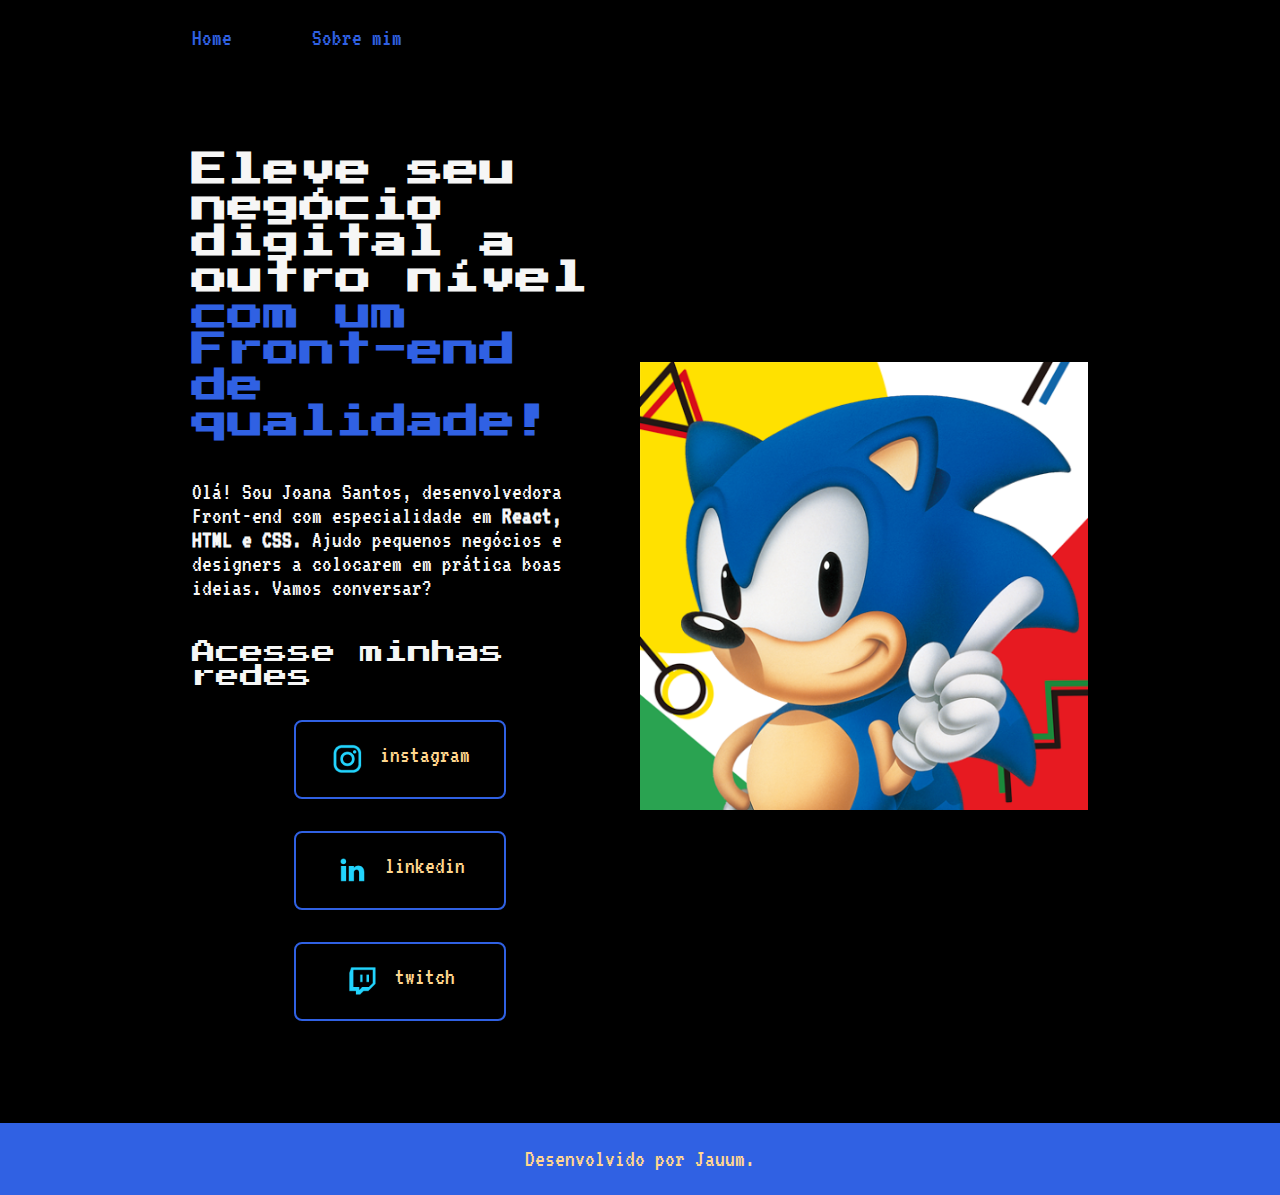
<file: Index.html>
<!DOCTYPE html>
<html lang="pt-br">
<head>
    <link rel="stylesheet" href="./styles/style.css">
    <meta charset="UTF-8">
    <meta name="viewport" content="width=device-width, initial-scale=1.0">
    <title>Poertifolio</title>
</head>
<body>
    <header class="cabecalho">
        <nav class="cabecalho__menu">
            <a class="cabecalho__menu__link" href="Index.html">Home</a>
            <a class="cabecalho__menu__link" href="about.html">Sobre mim</a>
        </nav>
    </header>
    <main class="apresentacao">
        <section class="apresentacao__conteudo">
            <h1 class="apresentacao__conteudo__titulo">Eleve seu negócio digital a outro nível <strong class="titulo-destaque"> com um Front-end de qualidade!</strong></h1>
            <p class="apresentacao__conteudo__texto">Olá! Sou Joana Santos, desenvolvedora Front-end com especialidade em <strong> React, HTML e CSS. </strong>
            Ajudo pequenos negócios e designers a colocarem em prática boas ideias. Vamos conversar?</p>
            <div class="apresentacao__conteudo__links">
                <h2 class="apresentacao__conteudo__subtitulo">Acesse minhas redes</h2>
                <a class="apresentacao__conteudo__links__navegacao" href="https://instagram.com"> <img src="./imagems/instagram.png"> instagram </a>
                <a class="apresentacao__conteudo__links__navegacao" href="https://www.linkedin.com/in/joao-miranda-22075412b/"><img src="./imagems/linkedin.png"> linkedin </a>
                <a class="apresentacao__conteudo__links__navegacao" href="https://www.twitch.tv/rolixit"> <img src="./imagems/twitch.png"> twitch</a>
            </div>
        </section>
        <img class="apresentacao__imagem" src="./imagems/sonic.jpg" alt="sonic mania">
    </main>
    <footer class="rodape">
        <p>Desenvolvido por Jauum.</p>
    </footer>
</body>
</html>
</file>
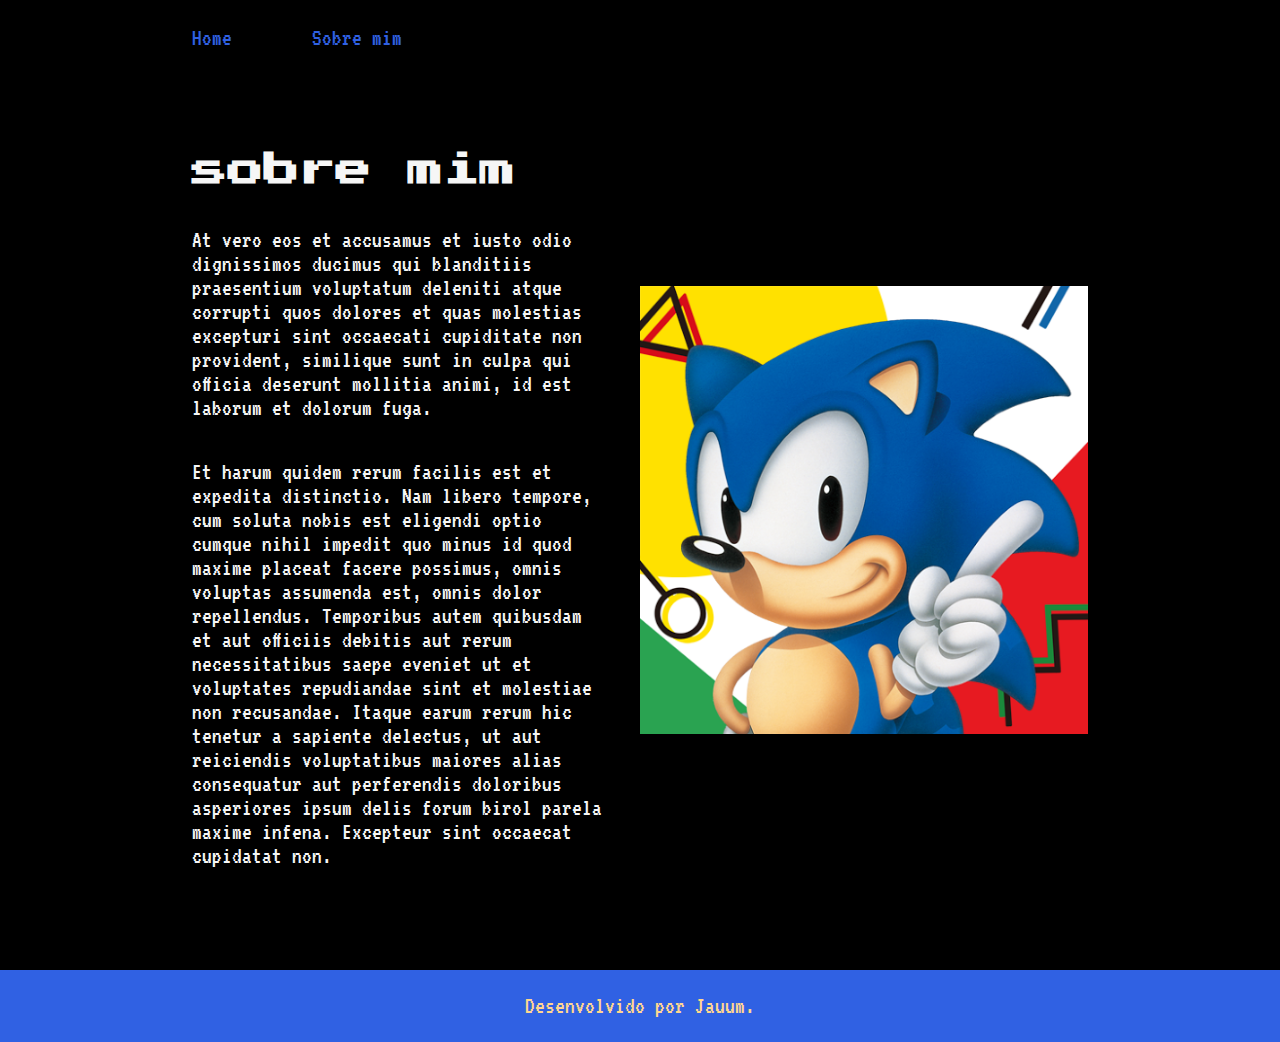
<file: about.html>
<!DOCTYPE html>
<html lang="pt-br">
<head>
    <meta charset="UTF-8">
    <meta name="viewport" content="width=device-width, initial-scale=1.0">
    <title>Sobre mim</title>
    <link rel="stylesheet" href="./styles/style.css">
</head>
<body>
    <header class="cabecalho">
        <nav class="cabecalho__menu">
            <a class="cabecalho__menu__link" href="Index.html">Home</a>
            <a class="cabecalho__menu__link" href="about.html">Sobre mim</a>
        </nav>
    </header>
    <main class="apresentacao" >
        <section class="apresentacao__conteudo">
            <h1 class="apresentacao__conteudo__titulo">sobre mim</h1>
            <p class="apresentacao__conteudo__texto">At vero eos et accusamus et iusto odio dignissimos ducimus qui blanditiis praesentium voluptatum deleniti atque corrupti quos dolores et quas molestias excepturi sint occaecati cupiditate non provident, similique sunt in culpa qui officia deserunt mollitia animi, id est laborum et dolorum fuga.</p>
            <p class="apresentacao__conteudo__texto">Et harum quidem rerum facilis est et expedita distinctio. Nam libero tempore, cum soluta nobis est eligendi optio cumque nihil impedit quo minus id quod maxime placeat facere possimus, omnis voluptas assumenda est, omnis dolor repellendus. Temporibus autem quibusdam et aut officiis debitis aut rerum necessitatibus saepe eveniet ut et voluptates repudiandae sint et molestiae non recusandae. Itaque earum rerum hic tenetur a sapiente delectus, ut aut reiciendis voluptatibus maiores alias consequatur aut perferendis doloribus asperiores ipsum delis forum birol parela maxime infena. Excepteur sint occaecat cupidatat non.</p>

        </section>
        <img class="apresentacao__imagem" src="./imagems/sonic.jpg" alt="sonic mania">
    </main>
    <footer class="rodape">
        <p>Desenvolvido por Jauum.</p>
    </footer>
    
</body>
</html>
</file>
<file: styles/style.css>
@import url('https://fonts.googleapis.com/css2?family=Press+Start+2P&family=VT323&display=swap');

:root{
    --cor-primaria:#ffd78f;
    --cor-secundaria:#F6F6F6;
    --cor-terciaria:#3061e3;
    --cor-rover:#da2528;

    --font-basica:"VT323", monospace;
    --font-titulo:"Press Start 2P", system-ui;
}

*{
    margin: 0;
    padding: 0;
}

.cabecalho{
    padding: 2% 0 0 15%;
}

.cabecalho__menu{
    display: flex;
    gap: 80px;
}

.cabecalho__menu__link{
    color:var(--cor-terciaria);
    font-family:var(--font-basica);
    font-size: 1.5rem;
    font-weight: 400;
    text-decoration: none;
}

body{
    background-color: black;
    color:var(--cor-secundaria);
    /* height: 100vh; */
    box-sizing: border-box; /*isso nao deixa nada sair do body */
}

.apresentacao{
    display: flex;
    gap: 32px;
    align-items: center;
    justify-content: space-between;
    padding: 8% 15%;
    /*overflow: hidden;
    width: 100%;
    height: 100%; isso tudo faz com que ocupe toda a tela sem deixar scrolar */
}

.titulo-destaque{
    color: var(--cor-terciaria);
}

.apresentacao__conteudo{

    width: 50%;
    display: flex;
    flex-direction: column;
    gap: 40px;
}

.apresentacao__conteudo__titulo{
    font-size: 2.25rem;
    font-family: var(--font-titulo);
    
}

.apresentacao__conteudo__texto{
    font-size: 1.5rem;
    font-family: var(--font-basica);
}

.apresentacao__conteudo__subtitulo{
    font-family: var(--font-titulo);
    font-weight: 400;
    font-size: 1.5rem;
}

.apresentacao__conteudo__links{
    display: flex;
    justify-content: space-between;
    flex-direction: column;
    align-items: center;
    gap: 32px;
}

.apresentacao__conteudo__links__navegacao{
    /* background-color: #3061e3; */
    display: flex;
    justify-content: center;
    gap: 16px;
    width: 50%;
    text-align: center;
    border-radius: 8px;
    font-size: 1.5rem;
    padding: 21.5px 0px;
    text-decoration: none;
    color: var(--cor-primaria);
    font-family: var(--font-basica);
    border: 2px solid var(--cor-terciaria);
}

.apresentacao__conteudo__links__link:hover{
    background-color: var(--cor-rover);
    border: 2px dashed var(--cor-terciaria);
}

.apresentacao__imagem{
    width: 50%;
}


.rodape{
    color: #ffd78f;
    background-color: var(--cor-terciaria);
    padding: 24px;
    text-align: center;
    font-family: var(--font-basica);
    font-weight: 400;
    font-size: 1.5rem;
}

@media (max-width: 1200px){
    .cabecalho{
    padding: 10%;
   }
   .cabecalho__menu{
    justify-content: center;
   }
   .apresentacao{
    flex-direction: column-reverse;
    padding: 5%;
   }
   .apresentacao__conteudo{
    width: auto;
   }
 
}
</file>
